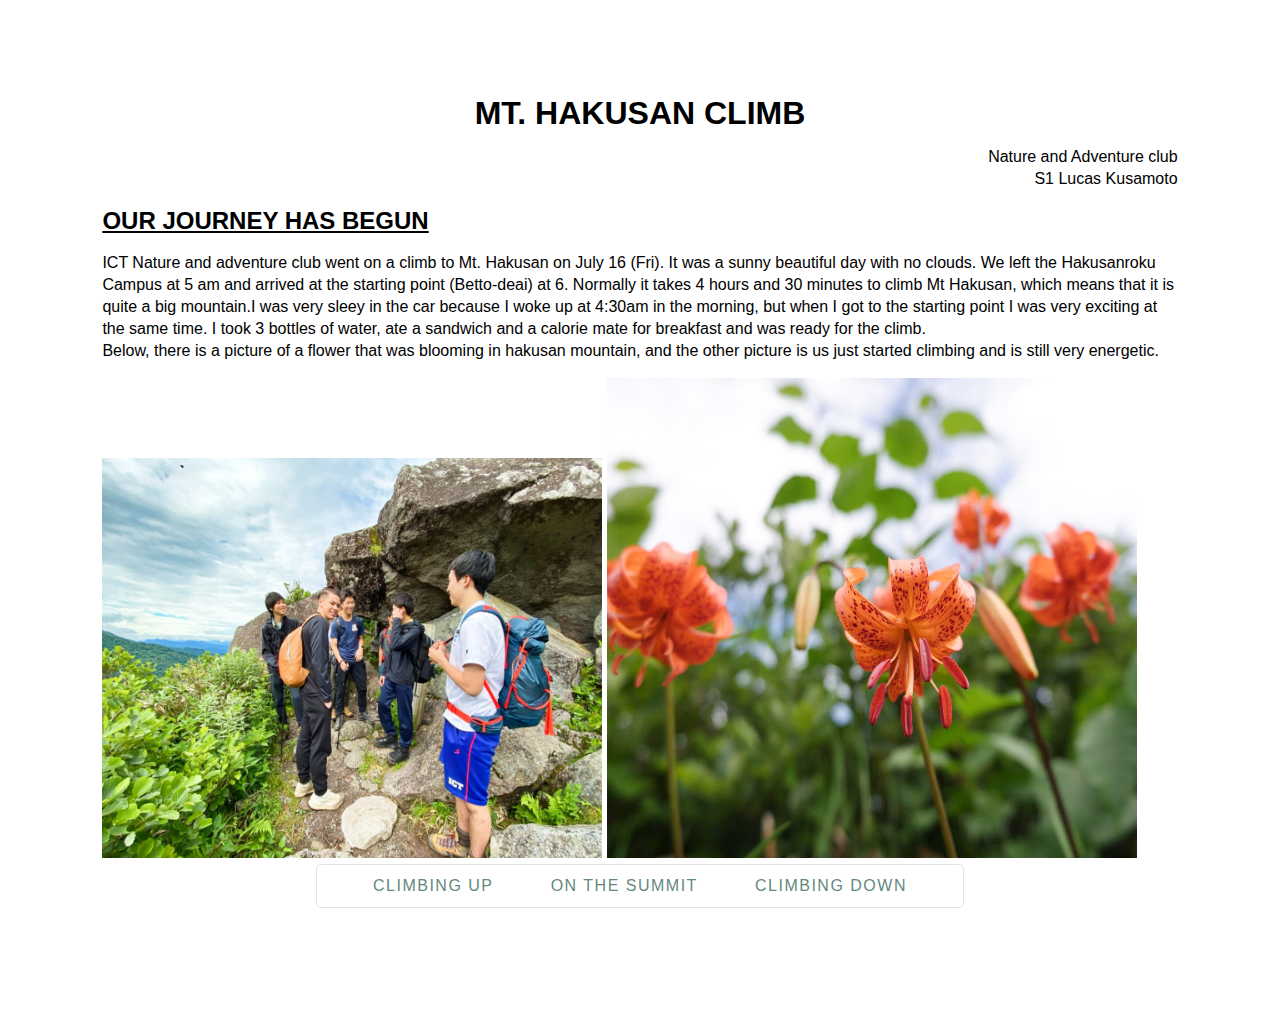
<file: index.html>
<!DOCTYPE html>
<html>
  <head>
    <meta charset="utf-8">
    <meta name="viewport" content="width=device-width">
    <title>replit</title>
    <link href="style.css" rel="stylesheet" type="text/css" />
  </head>
  <body>
    	<header class="container">

		<h1>MT. HAKUSAN CLIMB</h1>
    <div class="name">
    <p>Nature and Adventure club<br>S1 Lucas Kusamoto</br></p>
    </div>
    <h2>OUR JOURNEY HAS BEGUN</h2>
    <p>ICT Nature and adventure club went on a climb to Mt. Hakusan on July 16 (Fri). It was a sunny beautiful day with no clouds. We left the Hakusanroku Campus at 5 am and arrived at the starting point (Betto-deai) at 6. Normally it takes 4 hours and 30 minutes to climb Mt Hakusan, which means that it is quite a big mountain.I was very sleey in the car because I woke up at 4:30am in the morning, but when I got to the starting point I was very exciting at the same time. I took 3 bottles of water, ate a sandwich and a calorie mate for breakfast and was ready for the climb. <br> Below, there is a picture of a flower that was blooming in hakusan mountain, and the other picture is us just started climbing and is still very energetic.</p>
<img src="climb1.jpg" alt="climb1"
width="500px"
height="400px">
<img src="flower1.jpg" alt="climb1"
width="530px"
height="480px">
<div class="center">
<nav class="top-nav">
      <a href="climbingup.html">Climbing Up</a>
      <a href="summit.html">On the summit</a>
       <a href="climbingdown.html">Climbing Down</a>
    </nav>
    </div>
  </body>
</html>
</file>
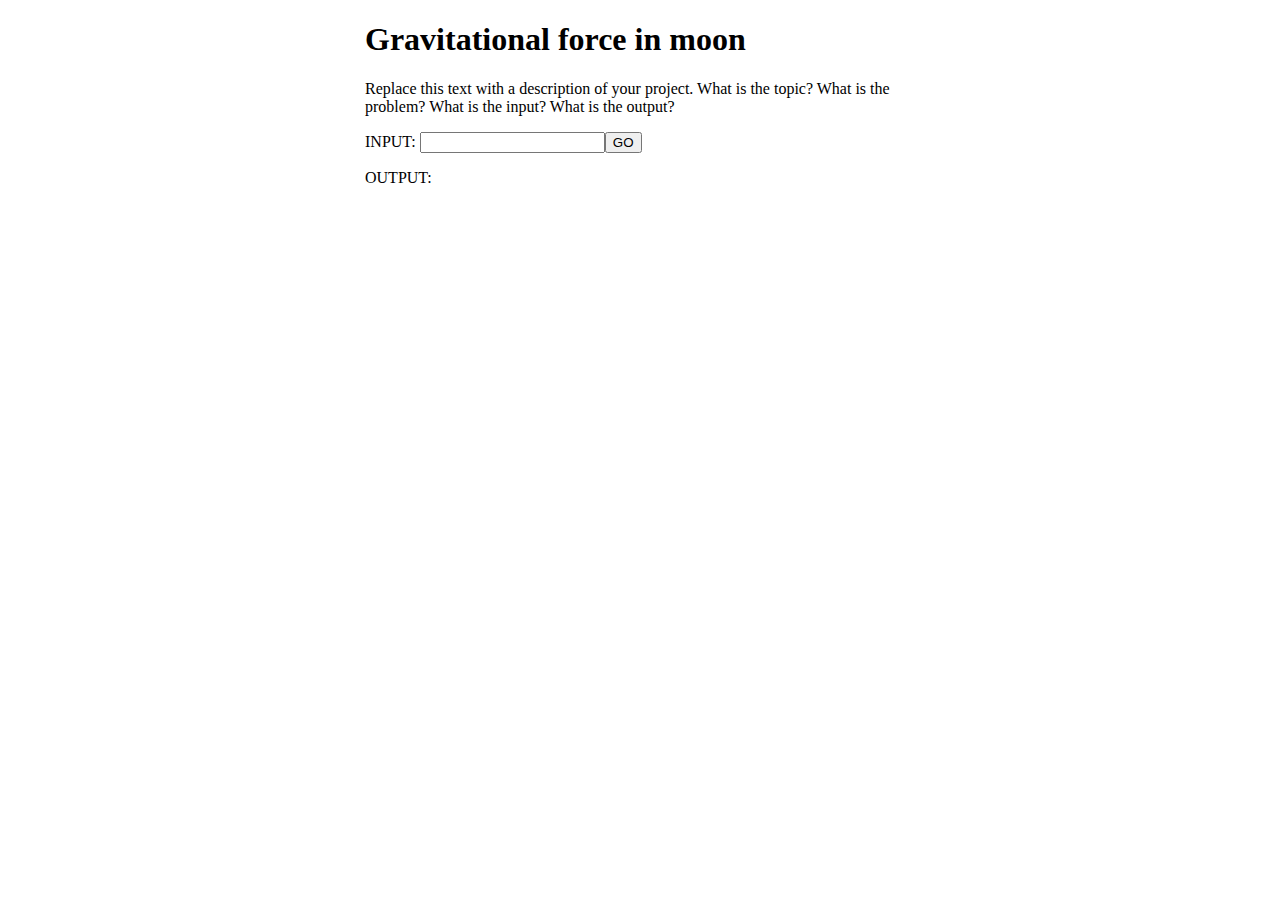
<file: STEM/index.html>
<!DOCTYPE html>
<html>
  <head>
    <meta charset="utf-8">
    <meta name="viewport" content="width=device-width">
    <title>Programming STEM Project</title>
    <link href="style.css" rel="stylesheet" type="text/css" />
  </head>
  <body>
    <div class="center container">
      <h1>Gravitational force in moon</h1>
      <p>
        Replace this text with a description of your project. What is the topic? What is the problem? What is the input? What is the output?
      </p>
      <p>
        INPUT: <input type="text" id="input1"><input type="button" id="buttonGo" value="GO">
      </p>
      <p>
        OUTPUT: <span id="output1" class="answer"></span>
      </p>
    </div>
    <script src="script.js"></script>
  </body>
</html>
</file>
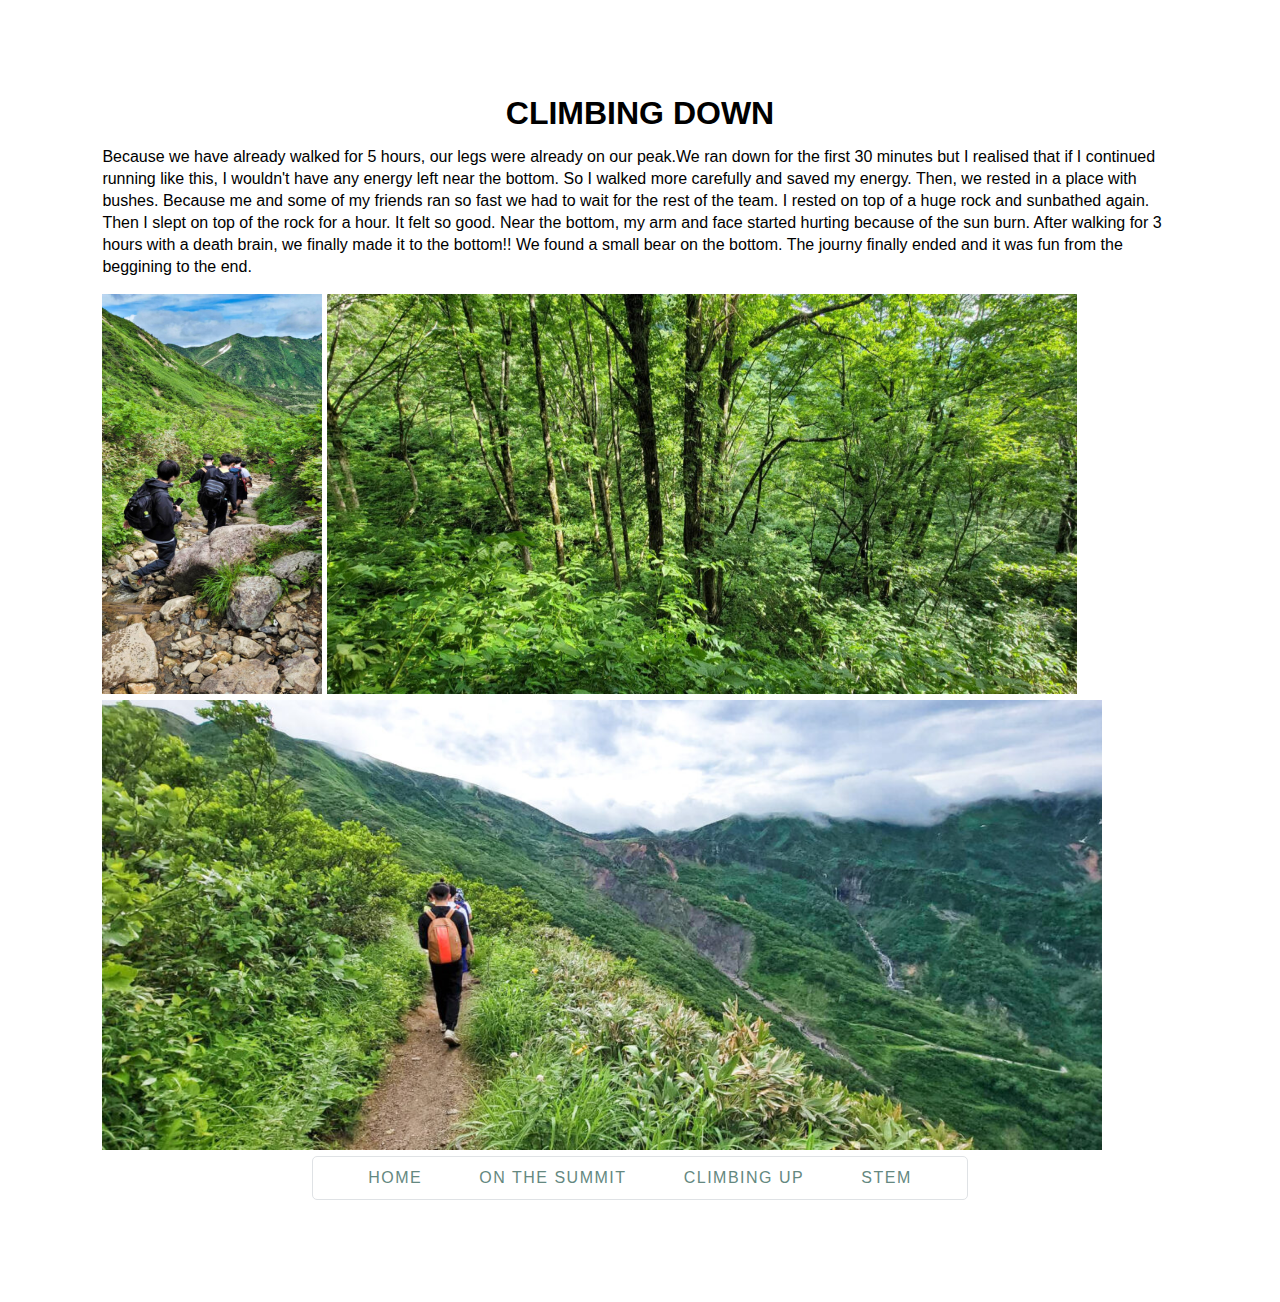
<file: climbingdown.html>
<!DOCTYPE html>
<html>
  <head>
    <meta charset="utf-8">
    <meta name="viewport" content="width=device-width">
    <title>replit</title>
    <link href="style.css" rel="stylesheet" type="text/css" />
  </head>
  <body>
    <header class="container">
      <h1>CLIMBING DOWN</h1>
      <p>Because we have already walked for 5 hours, our legs were already on our peak.We ran down for the first 30 minutes but I realised that if I continued running like this, I wouldn't have any energy left near the bottom. So I walked more carefully and saved my energy. Then, we rested in a place with bushes. Because me and some of my friends ran so fast we had to wait for the rest of the team. I rested on top of a huge rock and sunbathed again. Then I slept on top of the rock for a hour. It felt so good. Near the bottom, my arm and face started hurting because of the sun burn. After walking for 3 hours with a death brain, we finally made it to the bottom!! We found a small bear on the bottom. The journy finally ended and it was fun from the beggining to the end.</p>
      <img src="bush.jpg" alt="climb1" width="220px" height="400">
       <img src="bushes.jpg" alt="climb1" width="750px" height="400px">
       <img src="down.jpg" alt="climb1" width="1000px" height="px">
      <div class="center"> 
        <nav class="top-nav"> 
          <a href="index.html">Home</a>
          <a href="summit.html">On the Summit</a>  
         <a href="climbingup.html">Climbing Up</a> 
          <a href="STEM/https://luca-1011.github.io/Portofolio/">STEM</a>
         </nav> 
         </div> 
         </body> 
         </html>
</file>
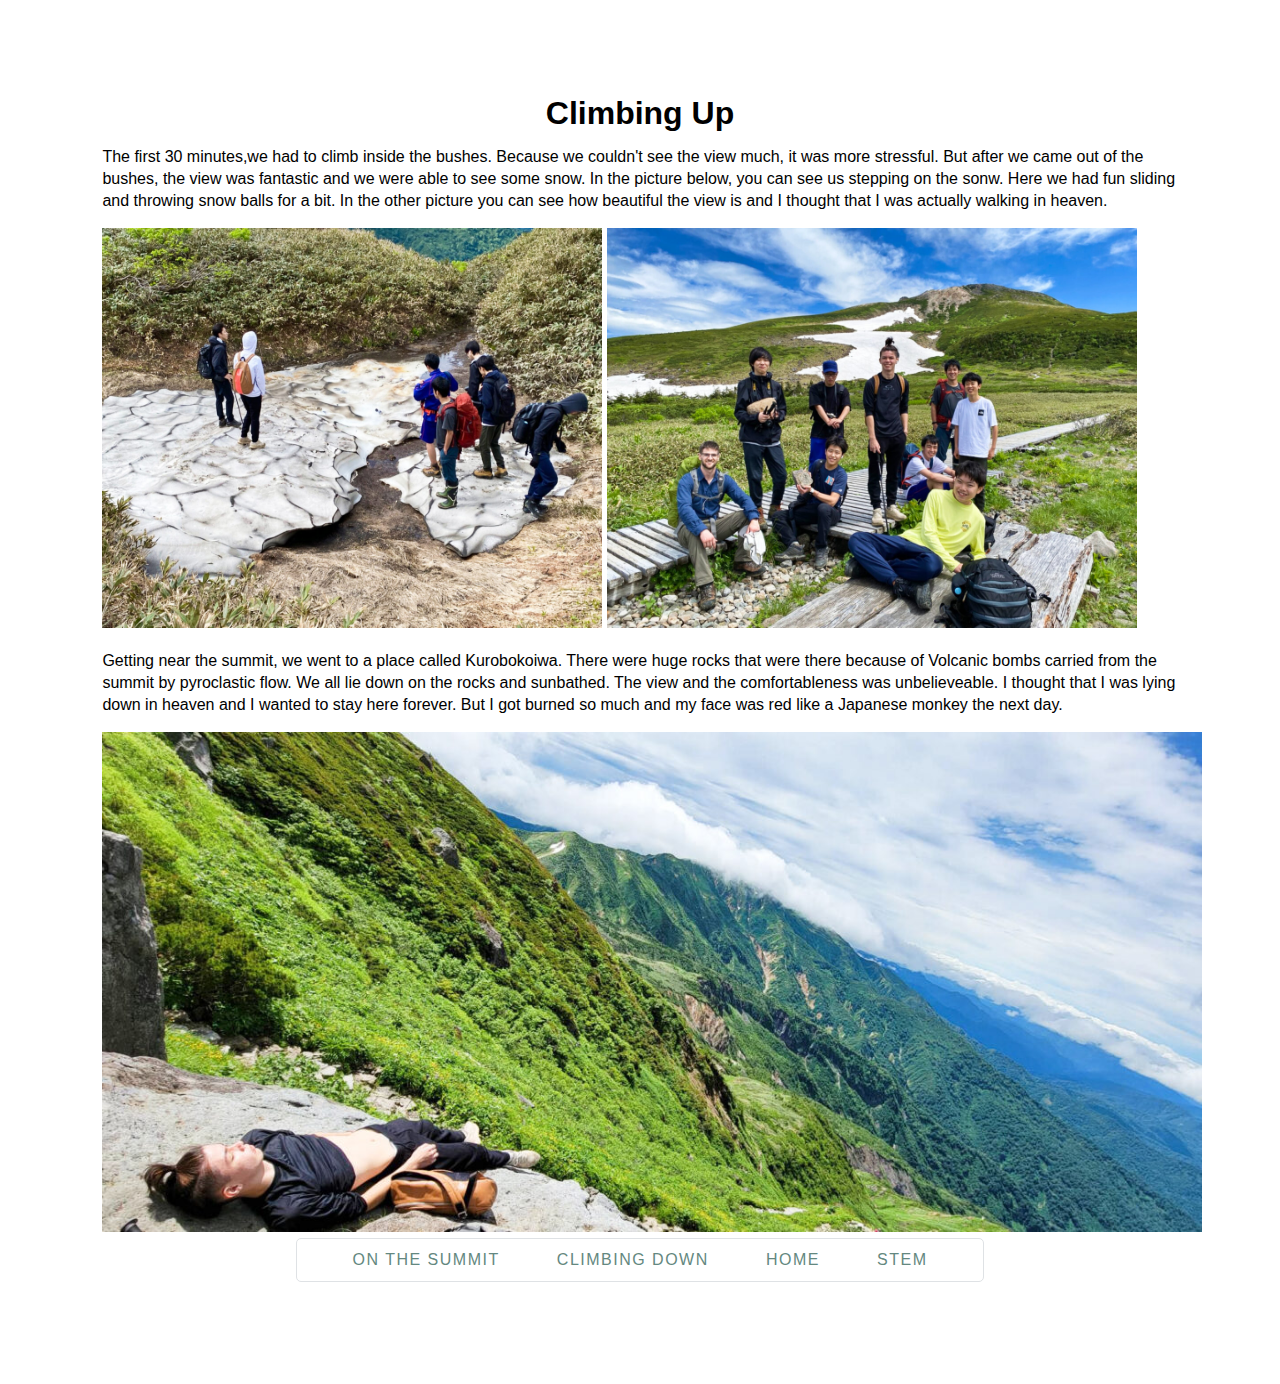
<file: climbingup.html>
<!DOCTYPE html>
<html>
  <head>
    <meta charset="utf-8">
    <meta name="viewport" content="width=device-width">
    <title>replit</title>
    <link href="style.css" rel="stylesheet" type="text/css" />
  </head>
  <body>
    <header class="container">

      <h1>Climbing Up</h1>
      <p>The first 30 minutes,we had to climb inside the bushes. Because we couldn't see the view much, it was more stressful. But after we came out of the bushes, the view was fantastic and we were able to see some snow. In the picture below, you can see us stepping on the sonw. Here we had fun sliding and throwing snow balls for a bit. In the other picture you can see how beautiful the view is and I thought that I was actually walking in heaven. </p>
      <img src="Snow.jpg" alt="climb1" width="500px" height="400px"> 
      <img src="Snow2.jpg" alt="climb2" width="530px" height="400px">
      <p>Getting near the summit, we went to a place called Kurobokoiwa. There were huge rocks that were there because of Volcanic bombs carried from the summit by pyroclastic flow. We all lie down on the rocks and sunbathed. The view and the comfortableness was unbelieveable. I thought that I was lying down in heaven and I wanted to stay here forever. But I got burned so much and my face was red like a Japanese monkey the next day.</p>
      <img src="kurobokoiwa.jpg" alt="climb2"
      alt="climb2" width="1100" height="500"> 
    <div class="center">
       <nav class="top-nav">
        <a href="summit.html">On the summit</a>
         <a href="climbingdown.html">Climbing Down</a> 
         <a href="index.html">Home</a>
         <a href="STEM/https://luca-1011.github.io/Portofolio/">STEM</a>
         </nav> 
         </div>
      </body> 
      </html>
</file>
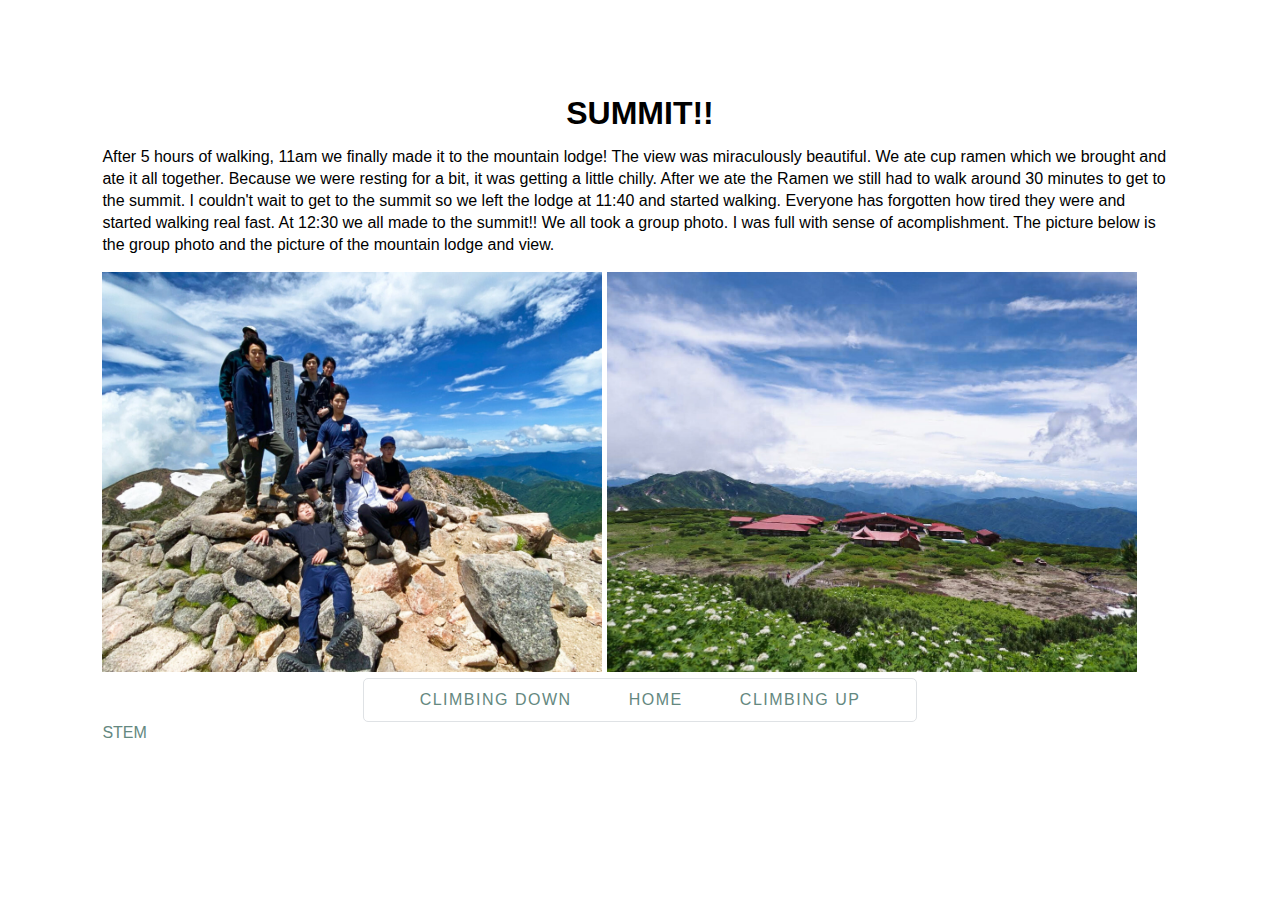
<file: summit.html>
<!DOCTYPE html>
<html>
  <head>
    <meta charset="utf-8">
    <meta name="viewport" content="width=device-width">
    <title>replit</title>
    <link href="style.css" rel="stylesheet" type="text/css" />
  </head>

  <body>
    <header class="container">

      <h1>SUMMIT!!</h1>
      <p>After 5 hours of walking, 11am we finally made it to the mountain lodge! The view was miraculously beautiful. We ate cup ramen which we brought and ate it all together. Because we were resting for a bit, it was getting a little chilly. After we ate the Ramen we still had to walk around 30 minutes to get to the summit. I couldn't wait to get to the summit so we left the lodge at 11:40 and started walking. Everyone has forgotten how tired they were and started walking real fast. At 12:30 we all made to the summit!! We all took a group photo. I was full with sense of acomplishment. The picture below is the group photo and the picture of the mountain lodge and view.</p>
      <img src="summit.jpg" alt="climb1" width="500px" height="400px">
       <img src="lodge.jpg" alt="climb2" width="530px" height="400px">
       <div class="center">
      <nav class="top-nav"> <a href="climbingdown.html">Climbing Down</a> 
      <a href="index.html">Home</a> 
      <a href="climbingup.html">Climbing Up</a> </nav> </div> 
      <a href="https://luca-1011.github.io/Portofolio/">STEM</a> </nav> </div> 
      
      </body> 
      </html>
</file>
<file: style.css>
body {
  margin: 8vw;
  padding: 0;
  border: 0;
  font-size: 100%;
  vertical-align: baseline;
  color:black;
  font: 300 16px/22px "Open Sans", Helvetica, Arial, sans-serif;
}

h1{
  color:black;
  text-align: center;
}


h2{
  font: helvetica;
  text-decoration: underline;
}

.name{
  text-align: right;
}

.top-nav {
  border-radius: 5px;
  display: inline-block;
  margin: 0;
  text-align: center;
  border: 1px solid #dfe2e5;
  padding: 10px 30px;
  letter-spacing: 1.5px;
  text-transform: uppercase;
}

.center{
  text-align: center;
}

a {
  color: #648880;
  text-decoration: none;
}

.top-nav a{
  margin: 0 2vw;
}
</file>
<file: STEM/style.css>
/* styles for layout */
.center {
  display: block;
  margin-left: auto;
  margin-right: auto;
}

.container {
  width: 550px;
}

/* styles for colors and fonts */
.answer {
  color: red;
  font-weight: bold;
}
</file>
